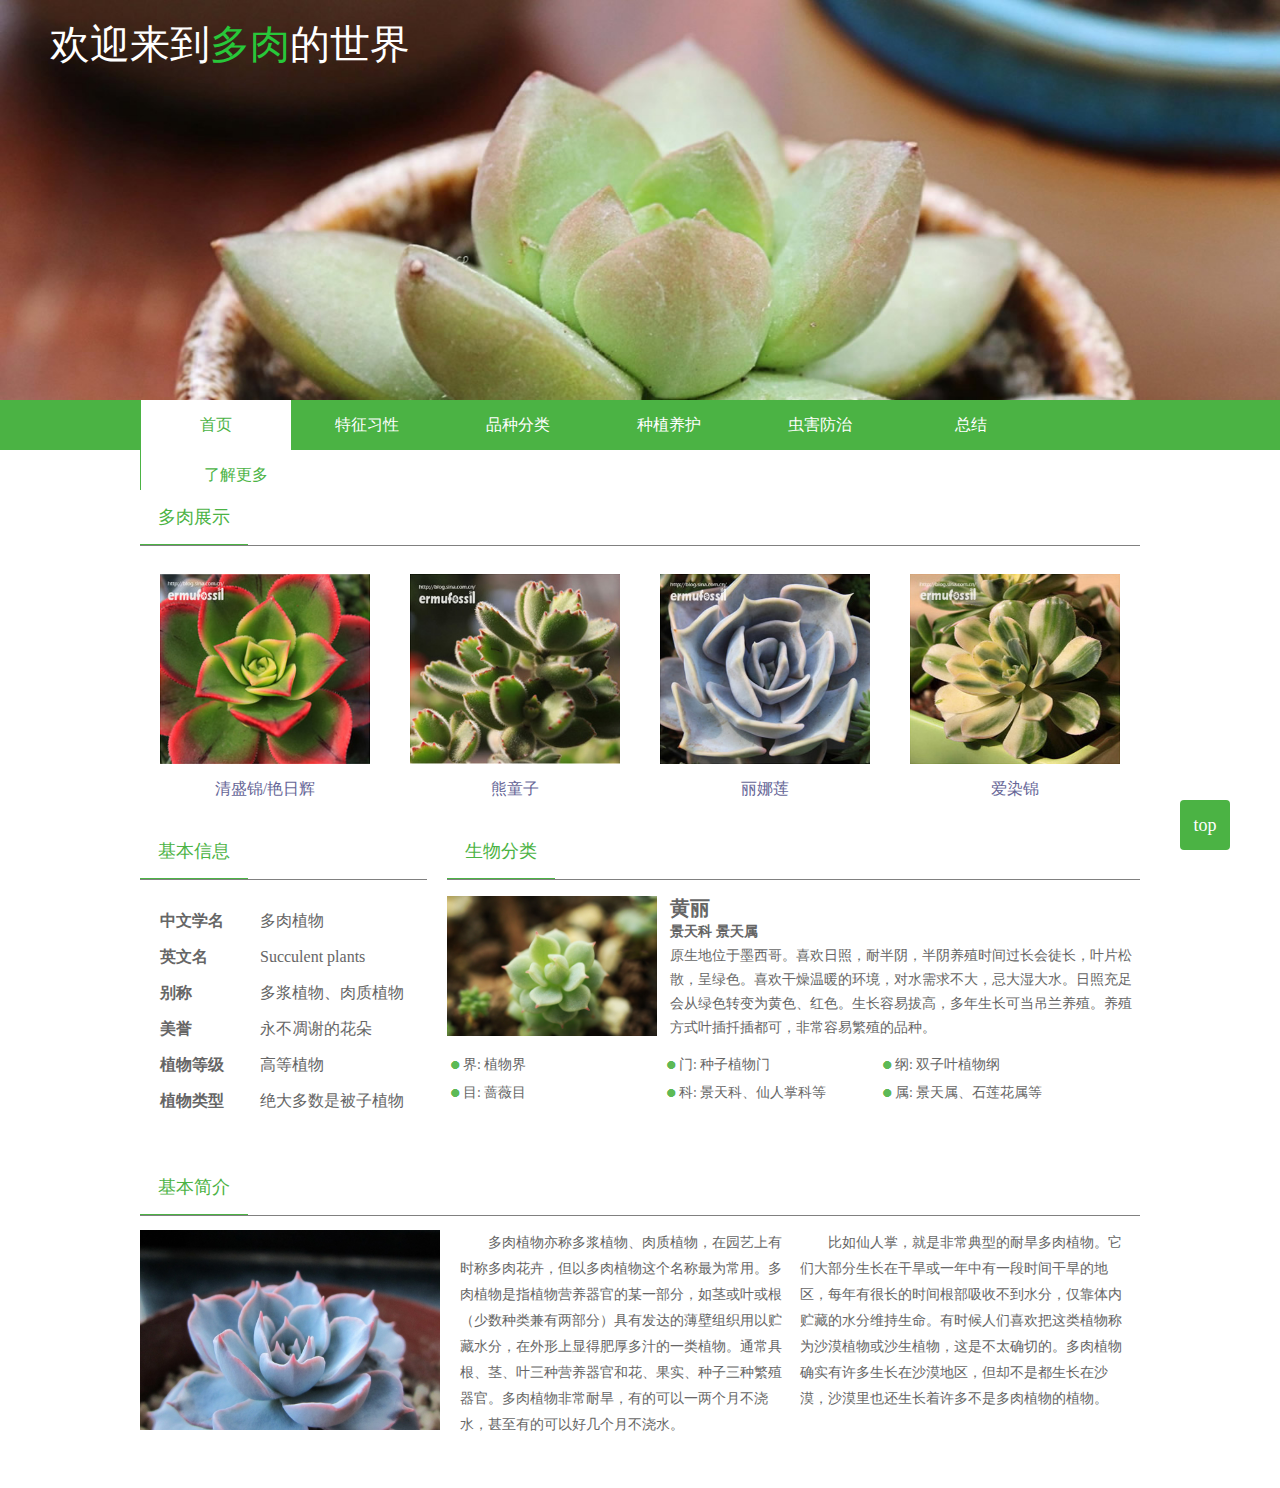
<file: index.html>
<!DOCTYPE html PUBLIC "-//W3C//DTD XHTML 1.0 Transitional//EN" "http://www.w3.org/TR/xhtml1/DTD/xhtml1-transitional.dtd">
<html xmlns="http://www.w3.org/1999/xhtml" xml:lang="en">
<head>
	<meta http-equiv="Content-Type" content="text/html;charset=UTF-8">
	<title>多肉的世界</title>
	<link rel="stylesheet" type="text/css" href="css/index.css">
	 <script type="text/javascript" src="js/index.js" ></script>
</head>
<body>
	<div class="banner">
	        <img id=obj src ="images/banner/3_banner.jpg" width="100%" height=400 border =0>
	        <h1 class="titel_1">欢迎来到<span>多肉</span>的世界</h1>
	</div>
	<div class="cl"></div>
	<div class="header">		
		<div class="nav inner_c">
				<ul>
					<li class="current"><a href="index.html">首页</a></li>
					<li><a href="character.html">特征习性</a></li>
					<li><a href="species.html">品种分类</a></li>
					<li><a href="plant.html">种植养护</a></li>
					<li><a href="protect.html">虫害防治</a></li>
					<li><a href="https://blog.csdn.net/m0_46443755/article/details/117126082">总结</a></li>
					<li class="last"><a href="https://baike.so.com/doc/4504332-4713903.html" target="_blank">了解更多</a></li>
				</ul>
		</div>
	</div>
	<div class="content inner_c">
		<div class="show">
			<h3>多肉展示</h3>
			<ul>
				<li><img src="images/show/s-1.jpg" alt="" /><p>清盛锦/艳日辉</p></li>
				<li><img src="images/show/s-2.jpg" alt="" /><p>熊童子</p></li>
				<li><img src="images/show/s-3.jpg" alt="" /><p>丽娜莲</p></li>
				<li><img src="images/show/s-4.jpg" alt="" /><p>爱染锦</p></li>
			</ul>
		</div>
		<div class="info">
			<div class="baseinfo">
				<h3>基本信息</h3>
				<ul>
					<li><span>中文学名</span> 多肉植物</li>
					<li><span>英文名</span> Succulent plants</li>
					<li><span>别称</span> 多浆植物、肉质植物</li>
					<li><span>美誉</span> 永不凋谢的花朵</li>
					<li><span>植物等级</span> 高等植物</li>
					<li><span>植物类型</span> 绝大多数是被子植物</li>
				</ul>
		    </div>
			<div class="swfl">
				<h3 class="fl">生物分类</h3>
				<div class="image_text">
					<div class="hl_tu">
						<img src="images/main.photo/02.jpg" alt="" />
					</div>
					<div class="hl_wen">
						<h3 class="hl">黄丽</h3>
						<h4>景天科 景天属</h4>
						<p>原生地位于墨西哥。喜欢日照，耐半阴，半阴养殖时间过长会徒长，叶片松散，呈绿色。喜欢干燥温暖的环境，对水需求不大，忌大湿大水。日照充足会从绿色转变为黄色、红色。生长容易拔高，多年生长可当吊兰养殖。养殖方式叶插扦插都可，非常容易繁殖的品种。</p>
					</div>
					<div class="cl h10"></div>
					<div class="keshu">
						<table>
							<tr>
								<th>界: 植物界</th>
								<th>门: 种子植物门</th>
								<th>纲: 双子叶植物纲</th>
							</tr>
							<tr>
								<th>目: 蔷薇目</th>
								<th>科: 景天科、仙人掌科等</th>
								<th>属: 景天属、石莲花属等</th>
							</tr>
						</table>
					</div>
				</div>
			</div>
			<div class="cl"></div>
		</div>
		<div class="introduction">
			<h3>基本简介</h3>
			<div class="jbjs">
				<div class="js_img"><img src="images/main.photo/03.jpg" alt="" /></div>
				<div class="js_1"><p>多肉植物亦称多浆植物、肉质植物，在园艺上有时称多肉花卉，但以多肉植物这个名称最为常用。多肉植物是指植物营养器官的某一部分，如茎或叶或根（少数种类兼有两部分）具有发达的薄壁组织用以贮藏水分，在外形上显得肥厚多汁的一类植物。通常具根、茎、叶三种营养器官和花、果实、种子三种繁殖器官。多肉植物非常耐旱，有的可以一两个月不浇水，甚至有的可以好几个月不浇水。</p></div>
				<div class="js_2"><p>比如仙人掌，就是非常典型的耐旱多肉植物。它们大部分生长在干旱或一年中有一段时间干旱的地区，每年有很长的时间根部吸收不到水分，仅靠体内贮藏的水分维持生命。有时候人们喜欢把这类植物称为沙漠植物或沙生植物，这是不太确切的。多肉植物确实有许多生长在沙漠地区，但却不是都生长在沙漠，沙漠里也还生长着许多不是多肉植物的植物。</p></div>
			</div>
		</div>
	</div>
	<div class="cl h50"></div>
	
	<a href="#" class="top" title="回到顶部">top</a>
</body>
</html>
</file>
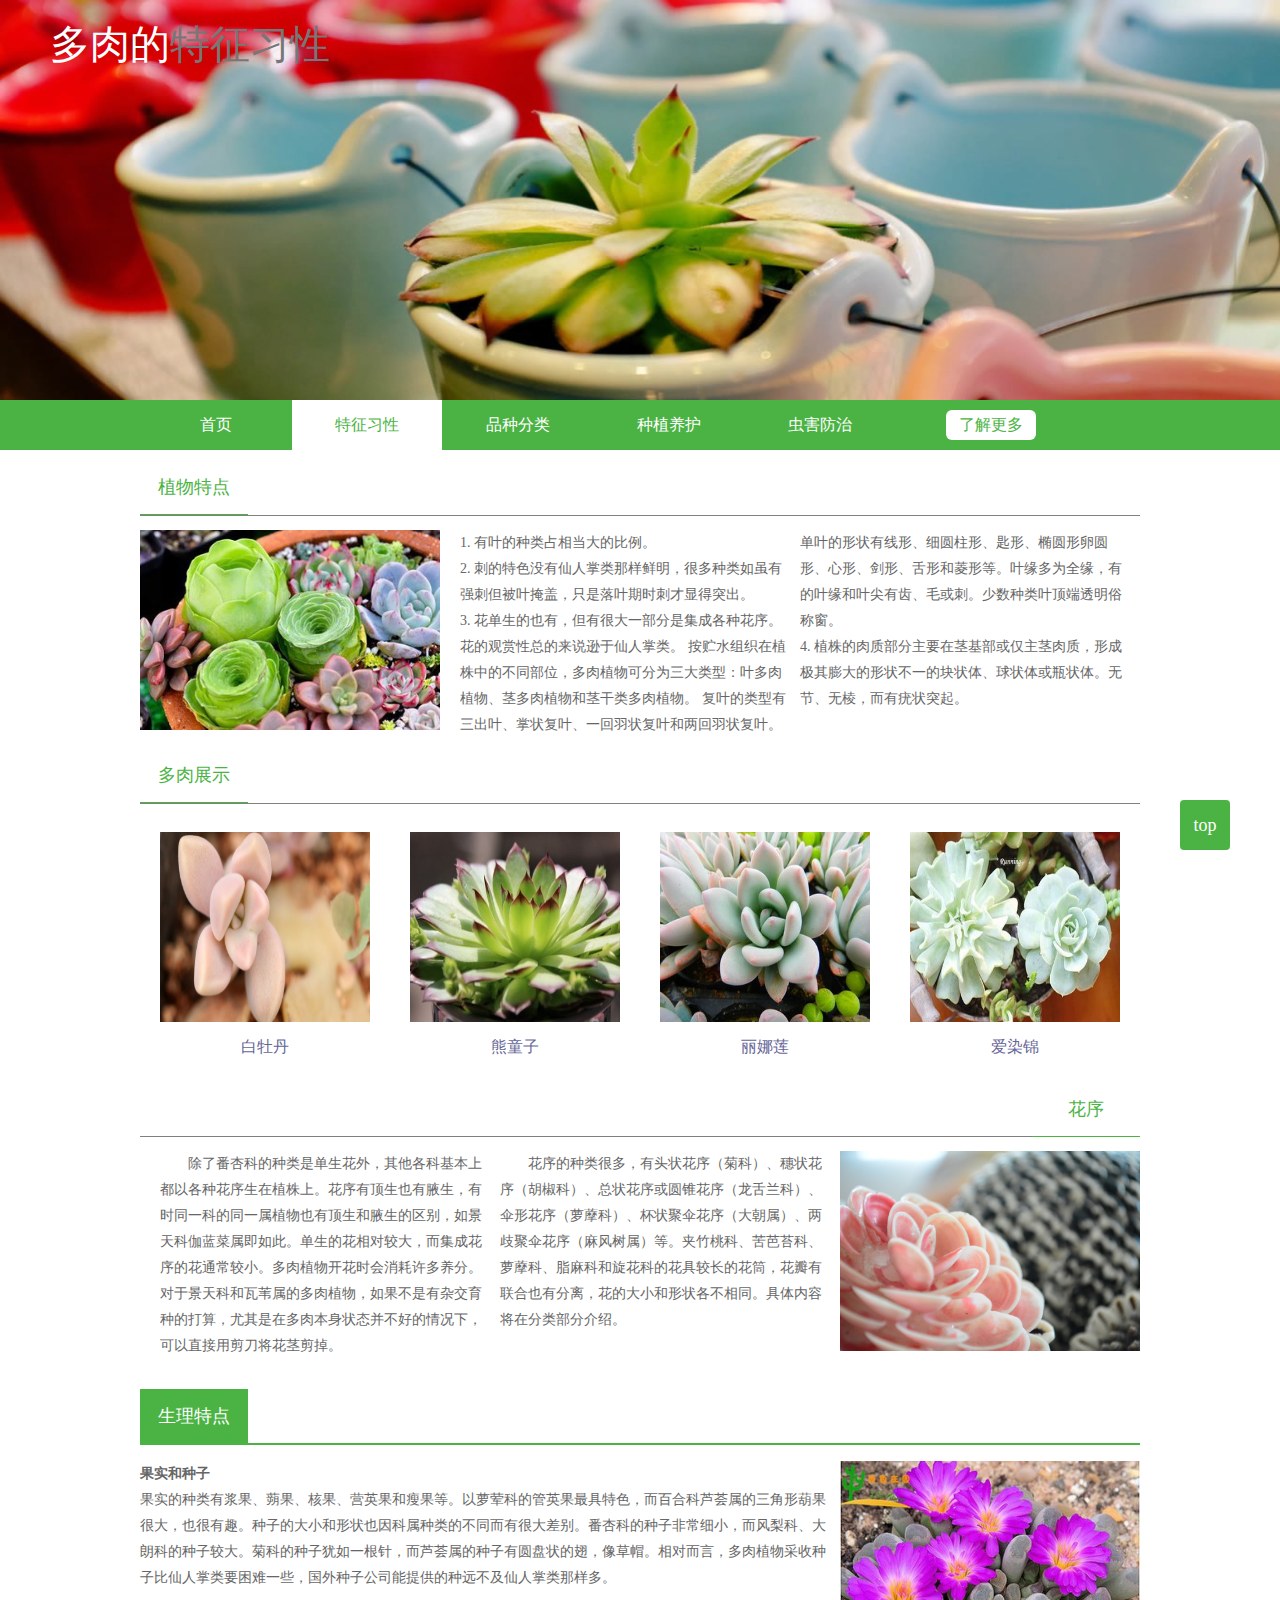
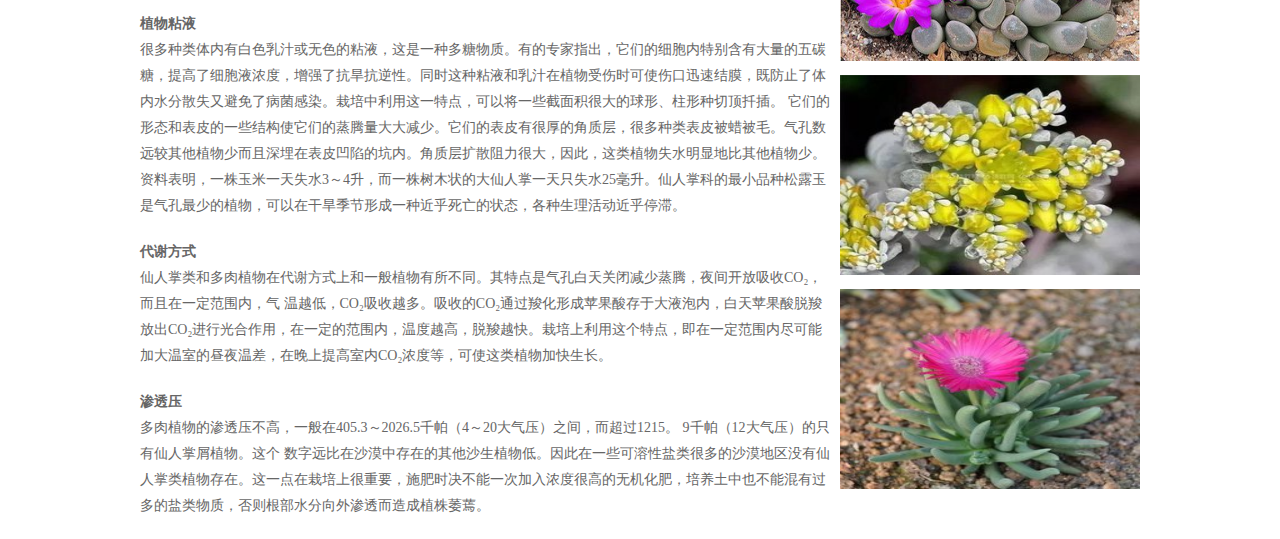
<file: character.html>
<!DOCTYPE html PUBLIC "-//W3C//DTD XHTML 1.0 Transitional//EN" "http://www.w3.org/TR/xhtml1/DTD/xhtml1-transitional.dtd">
<html xmlns="http://www.w3.org/1999/xhtml" xml:lang="en">
<head>
	<meta http-equiv="Content-Type" content="text/html;charset=UTF-8">
	<title>特征习性</title>
	<link rel="stylesheet" href="css/character.css" />
</head>
<body>
	<div class="banner">
	    <script language =javascript >
	    	var curIndex=0;
	  		//时间间隔(单位毫秒)，每秒钟显示一张，数组共有5张图片放在Photos文件夹下。
	     	var timeInterval=2500;
	     	var arr=new Array();
	         	arr[0]="images/banner/1_banner.jpg";
	         	arr[1]="images/banner/5_banner.jpg";
	         	arr[2]="images/banner/4_banner.jpg";
	         	arr[3]="images/banner/3_banner.jpg";
	     	setInterval(changeImg,timeInterval);
	     	function changeImg()
	      	{
	        	var obj=document.getElementById("obj");
	        	if (curIndex==arr.length-1) 
	           	{
	               curIndex=0;
	           	}
	        	else
	            {
	               curIndex+=1;
	            }
	       		obj.src=arr[curIndex];
	      	}
	    </script>
	        <img id=obj src ="images/banner/4_banner.jpg" width="100%" height=400 border =0>
	        <h1 class="titel_1">多肉的<span>特征习性</span></h1>
	</div>
	<div class="cl"></div>
	<div class="header">		
		<div class="nav inner_c">
				<ul>
					<li ><a href="index.html">首页</a></li>
					<li class="current"><a href="character.html">特征习性</a></li>
					<li><a href="species.html">品种分类</a></li>
					<li><a href="plant.html">种植养护</a></li>
					<li><a href="protect.html">虫害防治</a></li>
					<li class="last"><a href="https://baike.so.com/doc/4504332-4713903.html" target="_blank">了解更多</a></li>
				</ul>
		</div>
	</div>
	<div class="cl h10"></div>
	
	<div class="content inner_c">
		<div class="char">
			<h3>植物特点</h3>
			<div class="zwtd">
				<div class="td_img"><img src="images/character.photo/c05.jpg" alt="" /></div>
				<div class="td_1">
					
						<p>1. 有叶的种类占相当大的比例。</p>
						<p>2. 刺的特色没有仙人掌类那样鲜明，很多种类如虽有强刺但被叶掩盖，只是落叶期时刺才显得突出。</p>
						<p>3. 花单生的也有，但有很大一部分是集成各种花序。花的观赏性总的来说逊于仙人掌类。 按贮水组织在植株中的不同部位，多肉植物可分为三大类型：叶多肉植物、茎多肉植物和茎干类多肉植物。 复叶的类型有三出叶、掌状复叶、一回羽状复叶和两回羽状复叶。</p>
					
				</div>
				<div class="td_2">
					<p>单叶的形状有线形、细圆柱形、匙形、椭圆形卵圆形、心形、剑形、舌形和菱形等。叶缘多为全缘，有的叶缘和叶尖有齿、毛或刺。少数种类叶顶端透明俗称窗。</p>
					<p>4. 植株的肉质部分主要在茎基部或仅主茎肉质，形成极其膨大的形状不一的块状体、球状体或瓶状体。无节、无棱，而有疣状突起。</p>
				</div>
			</div>
		</div>
		<div class="cl"></div>

		<div class="show">
			<h3>多肉展示</h3>
			<ul>
				<li><img src="images/character.photo/c01.jpg" alt="" /><p>白牡丹</p></li>
				<li><img src="images/character.photo/c02.jpg" alt="" /><p>熊童子</p></li>
				<li><img src="images/character.photo/c03.jpg" alt="" /><p>丽娜莲</p></li>
				<li><img src="images/character.photo/c04.jpg" alt="" /><p>爱染锦</p></li>
			</ul>
		</div>
		<div class="cl"></div>

		<div class="inflorescence">
			<div class="bt">
			<h3>花序</h3>
			</div>

			<div class="hx">
				
				<div class="hx_1">
						<p>除了番杏科的种类是单生花外，其他各科基本上都以各种花序生在植株上。花序有顶生也有腋生，有时同一科的同一属植物也有顶生和腋生的区别，如景天科伽蓝菜属即如此。单生的花相对较大，而集成花序的花通常较小。多肉植物开花时会消耗许多养分。对于景天科和瓦苇属的多肉植物，如果不是有杂交育种的打算，尤其是在多肉本身状态并不好的情况下，可以直接用剪刀将花茎剪掉。</p>
				</div>
				<div class="hx_2">
					<p>花序的种类很多，有头状花序（菊科）、穗状花序（胡椒科）、总状花序或圆锥花序（龙舌兰科）、伞形花序（萝藦科）、杯状聚伞花序（大朝属）、两歧聚伞花序（麻风树属）等。夹竹桃科、苦芭苔科、萝藦科、脂麻科和旋花科的花具较长的花筒，花瓣有联合也有分离，花的大小和形状各不相同。具体内容将在分类部分介绍。</p>
				</div>
				<div class="hx_img"><img src="images/character.photo/c10.jpg" alt="" /></div>
			</div>
		</div>
		<div class="cl h30"></div>
		<div class="phy_char">
			<h3>生理特点</h3>
			<div class="char_sort">
				<div class="page">
					<h4>果实和种子</h4>
					<p>果实的种类有浆果、蒴果、核果、营英果和瘦果等。以萝荤科的管英果最具特色，而百合科芦荟属的三角形葫果很大，也很有趣。种子的大小和形状也因科属种类的不同而有很大差别。番杏科的种子非常细小，而风梨科、大朗科的种子较大。菊科的种子犹如一根针，而芦荟属的种子有圆盘状的翅，像草帽。相对而言，多肉植物采收种子比仙人掌类要困难一些，国外种子公司能提供的种远不及仙人掌类那样多。</p>

					<h4>植物粘液</h4>
					<p>很多种类体内有白色乳汁或无色的粘液，这是一种多糖物质。有的专家指出，它们的细胞内特别含有大量的五碳糖，提高了细胞液浓度，增强了抗旱抗逆性。同时这种粘液和乳汁在植物受伤时可使伤口迅速结膜，既防止了体内水分散失又避免了病菌感染。栽培中利用这一特点，可以将一些截面积很大的球形、柱形种切顶扦插。 它们的形态和表皮的一些结构使它们的蒸腾量大大减少。它们的表皮有很厚的角质层，很多种类表皮被蜡被毛。气孔数远较其他植物少而且深埋在表皮凹陷的坑内。角质层扩散阻力很大，因此，这类植物失水明显地比其他植物少。资料表明，一株玉米一天失水3～4升，而一株树木状的大仙人掌一天只失水25毫升。仙人掌科的最小品种松露玉是气孔最少的植物，可以在干旱季节形成一种近乎死亡的状态，各种生理活动近乎停滞。</p>

					<h4>代谢方式</h4>
					<p>仙人掌类和多肉植物在代谢方式上和一般植物有所不同。其特点是气孔白天关闭减少蒸腾，夜间开放吸收CO₂，而且在一定范围内，气 温越低，CO₂吸收越多。吸收的CO₂通过羧化形成苹果酸存于大液泡内，白天苹果酸脱羧放出CO₂进行光合作用，在一定的范围内，温度越高，脱羧越快。栽培上利用这个特点，即在一定范围内尽可能加大温室的昼夜温差，在晚上提高室内CO₂浓度等，可使这类植物加快生长。</p>

					<h4>渗透压</h4>
					<p>多肉植物的渗透压不高，一般在405.3～2026.5千帕（4～20大气压）之间，而超过1215。 9千帕（12大气压）的只有仙人掌屑植物。这个 数字远比在沙漠中存在的其他沙生植物低。因此在一些可溶性盐类很多的沙漠地区没有仙人掌类植物存在。这一点在栽培上很重要，施肥时决不能一次加入浓度很高的无机化肥，培养土中也不能混有过多的盐类物质，否则根部水分向外渗透而造成植株萎蔫。</p>
				</div>
				<div class="phy_img">
					<ul>
						<li><img src="images/character.photo/c06.jpg" alt="" /></li>
						<li><img src="images/character.photo/c07.jpg" alt="" /></li>
						<li><img src="images/character.photo/c08.jpg" alt="" /></li>
					</ul>
				</div>
			</div>
		</div>

	</div>

	<div class="cl"></div>
	<a href="#" class="top" title="回到顶部">top</a>
</body>
</html>
</file>
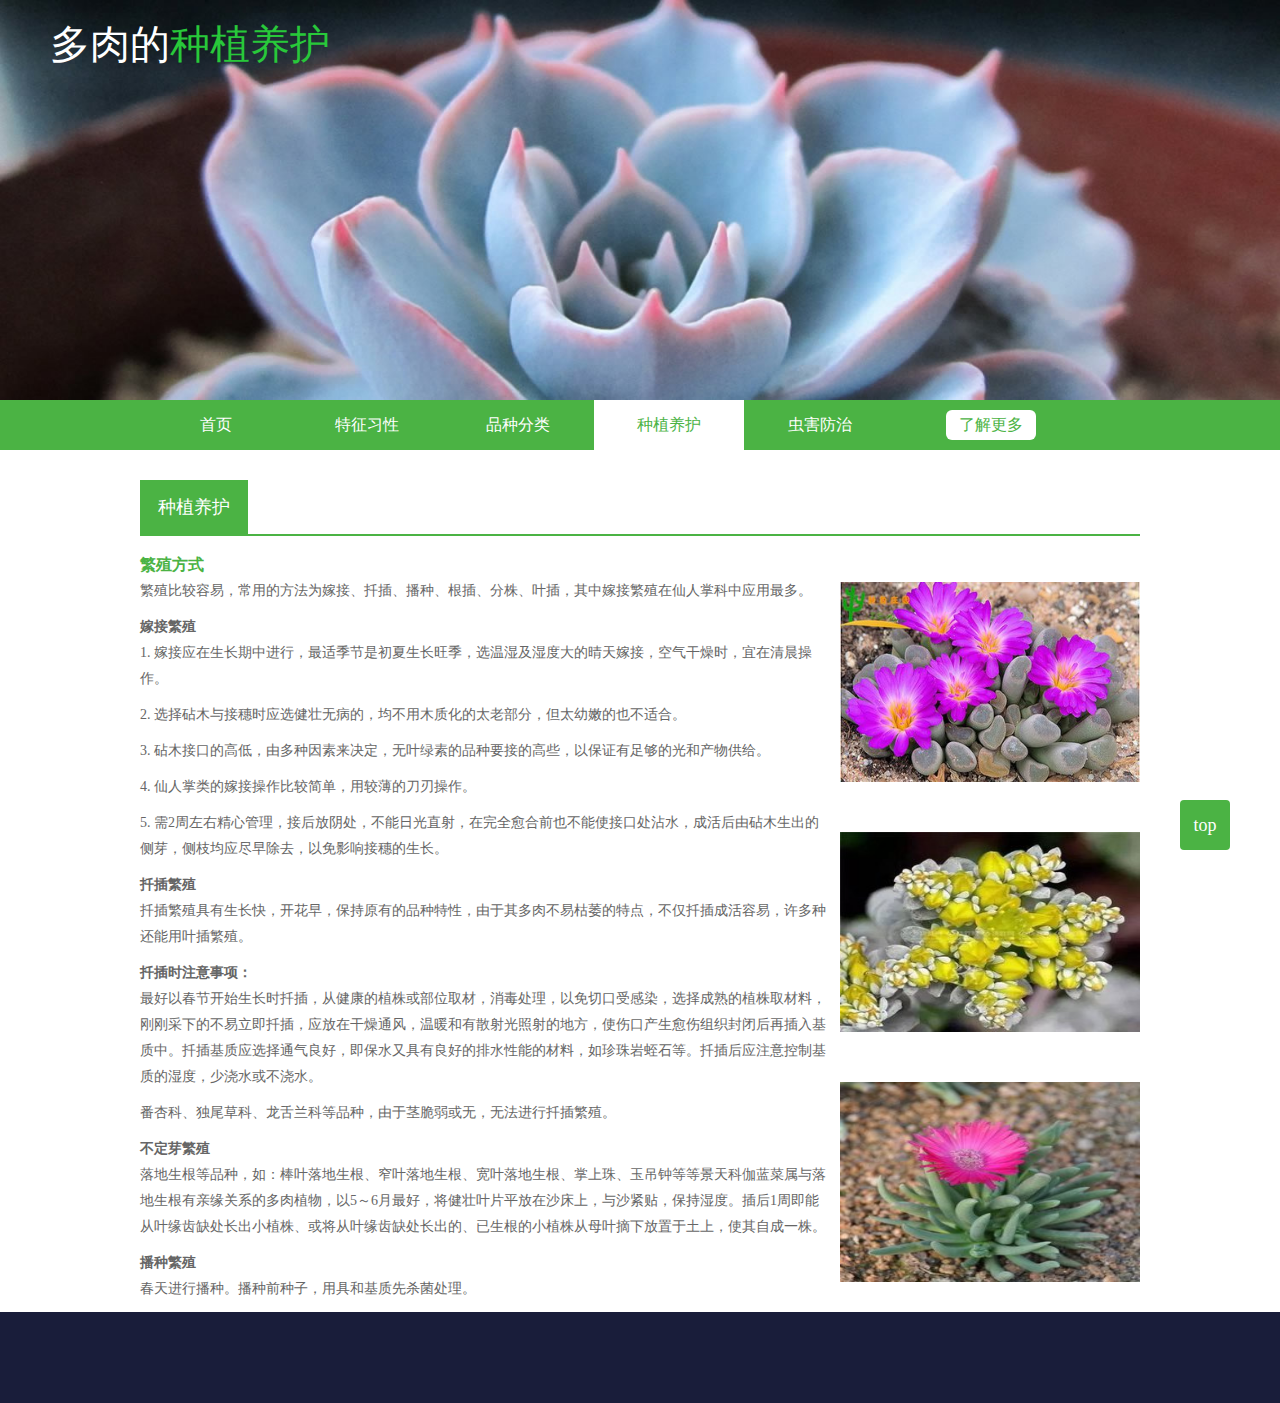
<file: plant.html>
<!DOCTYPE html PUBLIC "-//W3C//DTD XHTML 1.0 Transitional//EN" "http://www.w3.org/TR/xhtml1/DTD/xhtml1-transitional.dtd">
<html xmlns="http://www.w3.org/1999/xhtml" xml:lang="en">
<head>
	<meta http-equiv="Content-Type" content="text/html;charset=UTF-8">
	<title>多肉的种植养护</title>
	<link rel="stylesheet" type="text/css" href="css/plant.css">
</head>
<body>
	<div class="banner">
	        <img id=obj src ="images/banner/6_banner.jpg" width="100%" height=400 border =0>
	        <h1 class="titel_1">多肉的<span>种植养护</span></h1>
	</div>
	<div class="cl"></div>
	<div class="header">		
		<div class="nav inner_c">
				<ul>
					<li ><a href="index.html">首页</a></li>
					<li><a href="character.html">特征习性</a></li>
					<li><a href="species.html">品种分类</a></li>
					<li class="current"><a href="plant.html">种植养护</a></li>
					<li><a href="protect.html">虫害防治</a></li>
					<li class="last"><a href="https://baike.so.com/doc/4504332-4713903.html" target="_blank">了解更多</a></li>
				</ul>
		</div>
	</div>
		<div class="cl h30"></div>
	<div class="content inner_c">
		<div class="phy_char">
			<h3 class="title_2">种植养护</h3>
			<div class="char_sort">
				<div class="page">

					<h3>繁殖方式</h3>
					<p>繁殖比较容易，常用的方法为嫁接、扦插、播种、根插、分株、叶插，其中嫁接繁殖在仙人掌科中应用最多。</p>

					<h4>嫁接繁殖</h4>
					<p>1. 嫁接应在生长期中进行，最适季节是初夏生长旺季，选温湿及湿度大的晴天嫁接，空气干燥时，宜在清晨操作。</p>
					<p>2. 选择砧木与接穗时应选健壮无病的，均不用木质化的太老部分，但太幼嫩的也不适合。</p>
					<p>3. 砧木接口的高低，由多种因素来决定，无叶绿素的品种要接的高些，以保证有足够的光和产物供给。</p>
					<p>4. 仙人掌类的嫁接操作比较简单，用较薄的刀刃操作。</p>
					<p>5. 需2周左右精心管理，接后放阴处，不能日光直射，在完全愈合前也不能使接口处沾水，成活后由砧木生出的侧芽，侧枝均应尽早除去，以免影响接穗的生长。</p>

					<h4>扦插繁殖</h4>
					<p>扦插繁殖具有生长快，开花早，保持原有的品种特性，由于其多肉不易枯萎的特点，不仅扦插成活容易，许多种还能用叶插繁殖。</p>

					<h4>扦插时注意事项：</h4>
					<p>最好以春节开始生长时扦插，从健康的植株或部位取材，消毒处理，以免切口受感染，选择成熟的植株取材料，刚刚采下的不易立即扦插，应放在干燥通风，温暖和有散射光照射的地方，使伤口产生愈伤组织封闭后再插入基质中。扦插基质应选择通气良好，即保水又具有良好的排水性能的材料，如珍珠岩蛭石等。扦插后应注意控制基质的湿度，少浇水或不浇水。</p>
					<p>番杏科、独尾草科、龙舌兰科等品种，由于茎脆弱或无，无法进行扦插繁殖。</p>

					<h4>不定芽繁殖</h4>
					<p>落地生根等品种，如：棒叶落地生根、窄叶落地生根、宽叶落地生根、掌上珠、玉吊钟等等景天科伽蓝菜属与落地生根有亲缘关系的多肉植物，以5～6月最好，将健壮叶片平放在沙床上，与沙紧贴，保持湿度。插后1周即能从叶缘齿缺处长出小植株、或将从叶缘齿缺处长出的、已生根的小植株从母叶摘下放置于土上，使其自成一株。</p>

					<h4>播种繁殖</h4>
					<p>春天进行播种。播种前种子，用具和基质先杀菌处理。</p>

				</div>

				<div class="phy_img">
					<ul>
						<li><img src="images/character.photo/c06.jpg" alt="" /></li>
						<li><img src="images/character.photo/c07.jpg" alt="" /></li>
						<li><img src="images/character.photo/c08.jpg" alt="" /></li>
					</ul>
				</div>
			</div>
		</div>
		
	</div>

<div class="cl h10"></div>
	<div class="footer">
	</div>
	<a href="#" class="top" title="回到顶部">top</a>
	
</body>
</html>
</file>
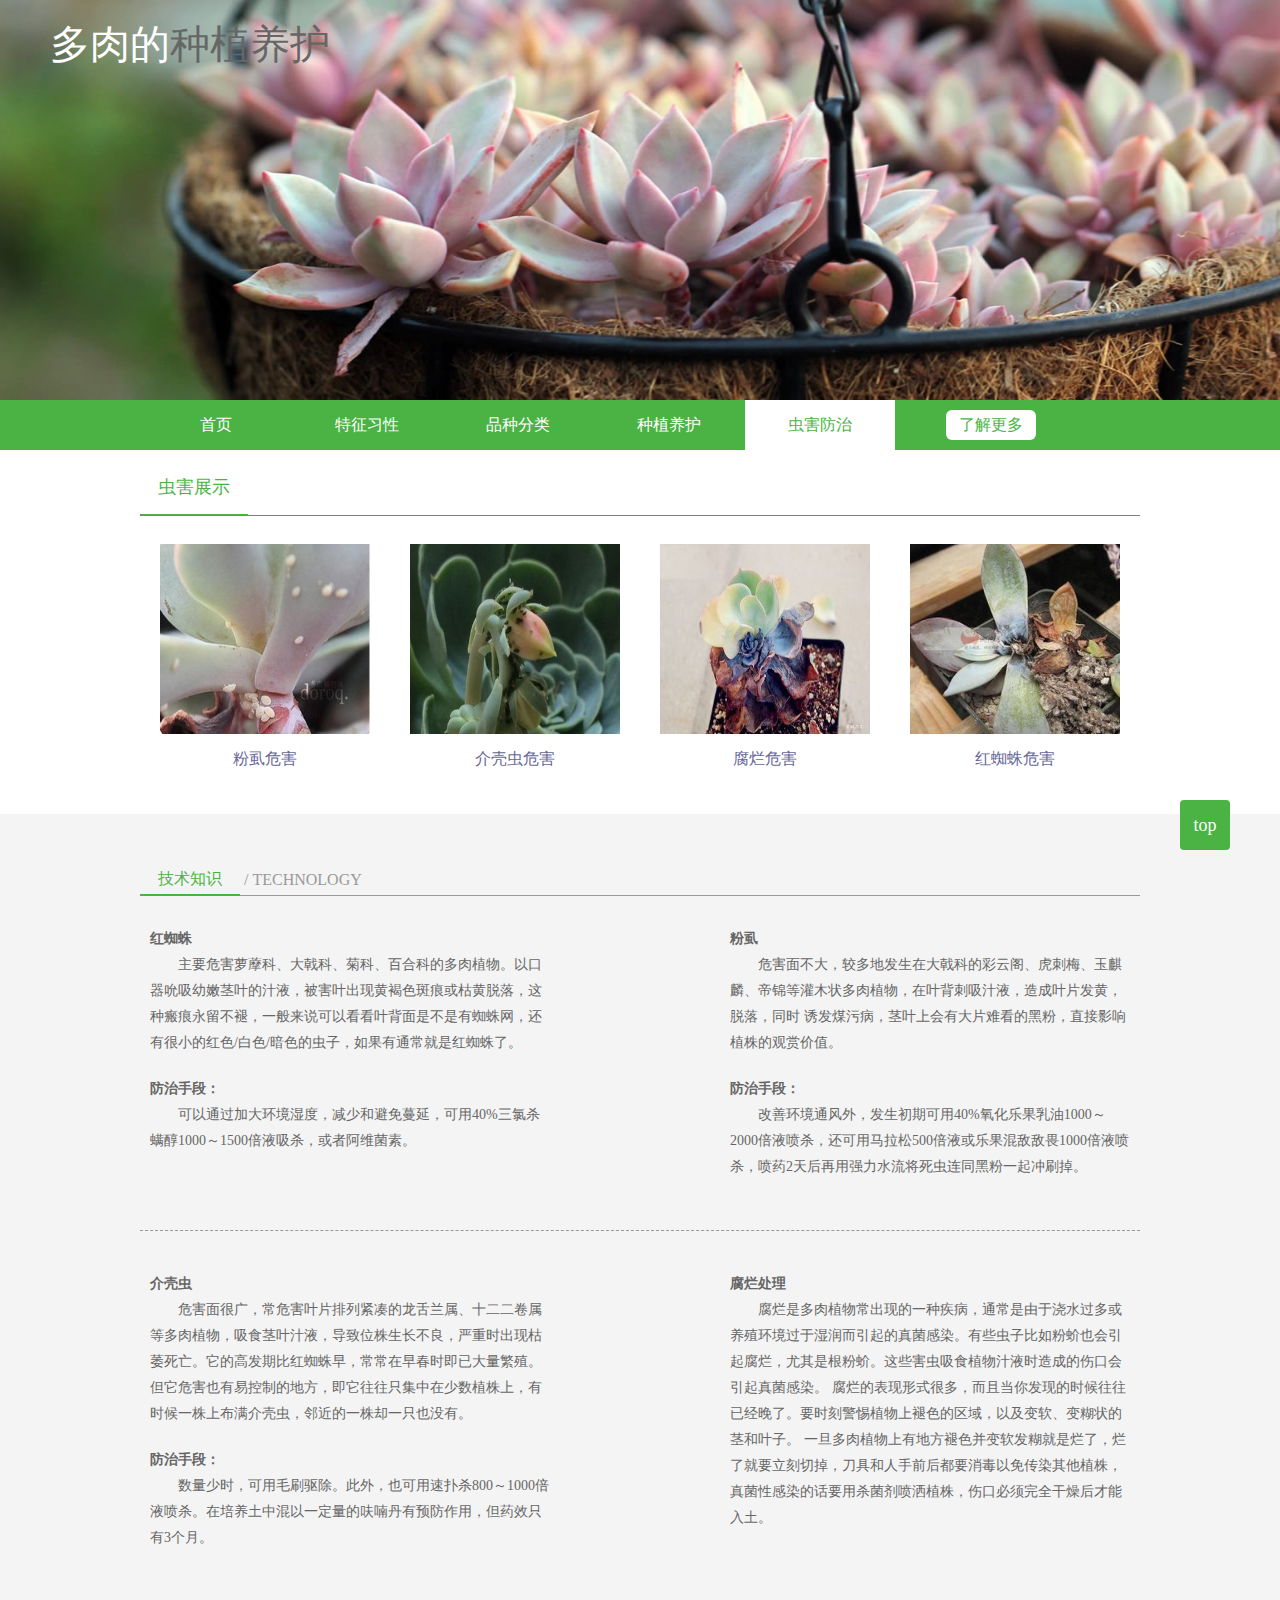
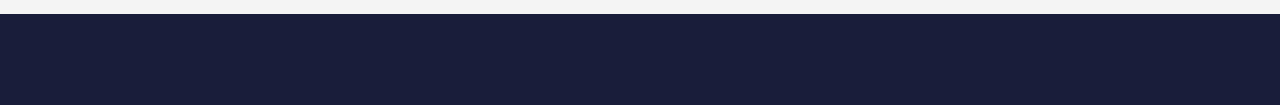
<file: protect.html>
<!DOCTYPE html PUBLIC "-//W3C//DTD XHTML 1.0 Transitional//EN" "http://www.w3.org/TR/xhtml1/DTD/xhtml1-transitional.dtd">
<html xmlns="http://www.w3.org/1999/xhtml" xml:lang="en">
<head>
	<meta http-equiv="Content-Type" content="text/html;charset=UTF-8">
	<title>多肉的虫害防治</title>
	<link rel="stylesheet" type="text/css" href="css/protect.css">
</head>
<body>
	<div class="banner">
	        <img id=obj src ="images/banner/5_banner.jpg" width="100%" height=400 border =0>
	        <h1 class="titel_1">多肉的<span>种植养护</span></h1>
	</div>
	<div class="cl"></div>
	<div class="header">		
		<div class="nav inner_c">
				<ul>
					<li><a href="index.html">首页</a></li>
					<li><a href="character.html">特征习性</a></li>
					<li><a href="species.html">品种分类</a></li>
					<li><a href="plant.html">种植养护</a></li>
					<li class="current"><a href="protect.html">虫害防治</a></li>
					<li class="last"><a href="https://baike.so.com/doc/4504332-4713903.html" target="_blank">了解更多</a></li>
				</ul>
		</div>
	</div>

	<div class="cl"></div>

	<div class="content inner_c">
		<div class="show">
			<h3>虫害展示</h3>
			<ul>
				<li><img src="images/protect.photo/pr02.jpg" alt="" /><p>粉虱危害</p></li>
				<li><img src="images/protect.photo/pr03.jpg" alt="" /><p>介壳虫危害</p></li>
				<li><img src="images/protect.photo/pr04.jpg" alt="" /><p>腐烂危害</p></li>
				<li><img src="images/protect.photo/pr05.jpg" alt="" /><p>红蜘蛛危害</p></li>
			</ul>
		</div>
		<div class="cl h20"></div>
	</div>

	<div class="gray">

		<div class="cl h50"></div>

		<div class="technology inner_c">
			<div class="bt">
				<h3>技术知识</h3>
				<h4>&nbsp;/&nbsp;TECHNOLOGY</h4>
				<div class="cl"></div>
			</div>

			<div class="solve">
				<ul class="u1">
					<li class="li-1">
						<h4>红蜘蛛</h4>
						<p>主要危害萝藦科、大戟科、菊科、百合科的多肉植物。以口器吮吸幼嫩茎叶的汁液，被害叶出现黄褐色斑痕或枯黄脱落，这种瘢痕永留不褪，一般来说可以看看叶背面是不是有蜘蛛网，还有很小的红色/白色/暗色的虫子，如果有通常就是红蜘蛛了。</p>
						<h4>防治手段：</h4>
						<p>可以通过加大环境湿度，减少和避免蔓延，可用40%三氯杀螨醇1000～1500倍液吸杀，或者阿维菌素。</p>
					</li>
					<li class="li-2">
						<h4>粉虱</h4>
						<p>危害面不大，较多地发生在大戟科的彩云阁、虎刺梅、玉麒麟、帝锦等灌木状多肉植物，在叶背刺吸汁液，造成叶片发黄，脱落，同时 诱发煤污病，茎叶上会有大片难看的黑粉，直接影响植株的观赏价值。</p>
						<h4>防治手段：</h4>
						<p>改善环境通风外，发生初期可用40%氧化乐果乳油1000～2000倍液喷杀，还可用马拉松500倍液或乐果混敌敌畏1000倍液喷杀，喷药2天后再用强力水流将死虫连同黑粉一起冲刷掉。</p>

					</li>
				</ul>

				<div class="walls cl h10"></div>

				<ul class="u2">
					<li class="li-1">
						
						<h4>介壳虫</h4>
						<p>危害面很广，常危害叶片排列紧凑的龙舌兰属、十二二卷属等多肉植物，吸食茎叶汁液，导致位株生长不良，严重时出现枯萎死亡。它的高发期比红蜘蛛早，常常在早春时即已大量繁殖。但它危害也有易控制的地方，即它往往只集中在少数植株上，有时候一株上布满介壳虫，邻近的一株却一只也没有。</p>
						<h4>防治手段：</h4>
						<p>数量少时，可用毛刷驱除。此外，也可用速扑杀800～1000倍液喷杀。在培养土中混以一定量的呋喃丹有预防作用，但药效只有3个月。</p>
					</li>
					<li class="li-2">
						<h4>腐烂处理</h4>
						<p>腐烂是多肉植物常出现的一种疾病，通常是由于浇水过多或养殖环境过于湿润而引起的真菌感染。有些虫子比如粉蚧也会引起腐烂，尤其是根粉蚧。这些害虫吸食植物汁液时造成的伤口会引起真菌感染。 腐烂的表现形式很多，而且当你发现的时候往往已经晚了。要时刻警惕植物上褪色的区域，以及变软、变糊状的茎和叶子。 一旦多肉植物上有地方褪色并变软发糊就是烂了，烂了就要立刻切掉，刀具和人手前后都要消毒以免传染其他植株，真菌性感染的话要用杀菌剂喷洒植株，伤口必须完全干燥后才能入土。</p>
					</li>
				</ul>
				<div class="cl"></div>
			

			</div>
		</div>
	</div>

	<div class="footer">
	</div>
	<a href="#" class="top" title="回到顶部">top</a>
</body>
</html>
</file>
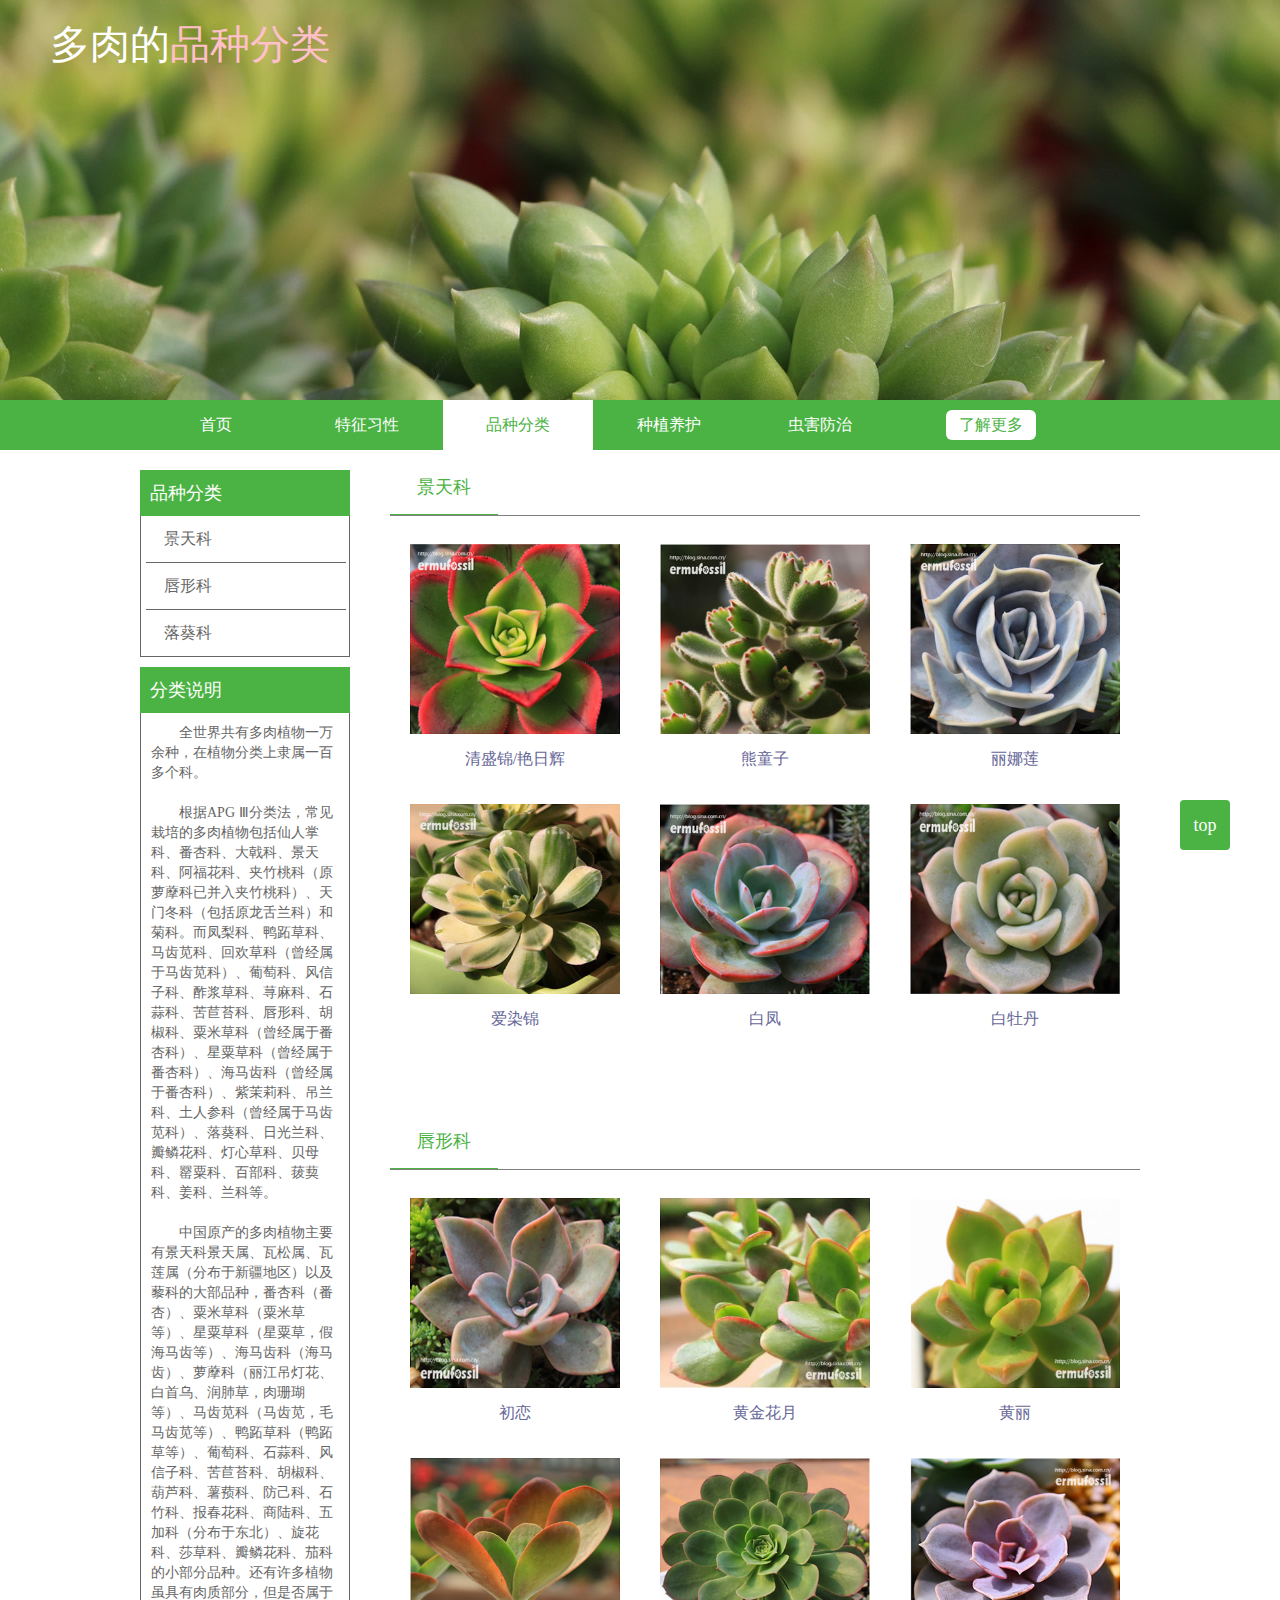
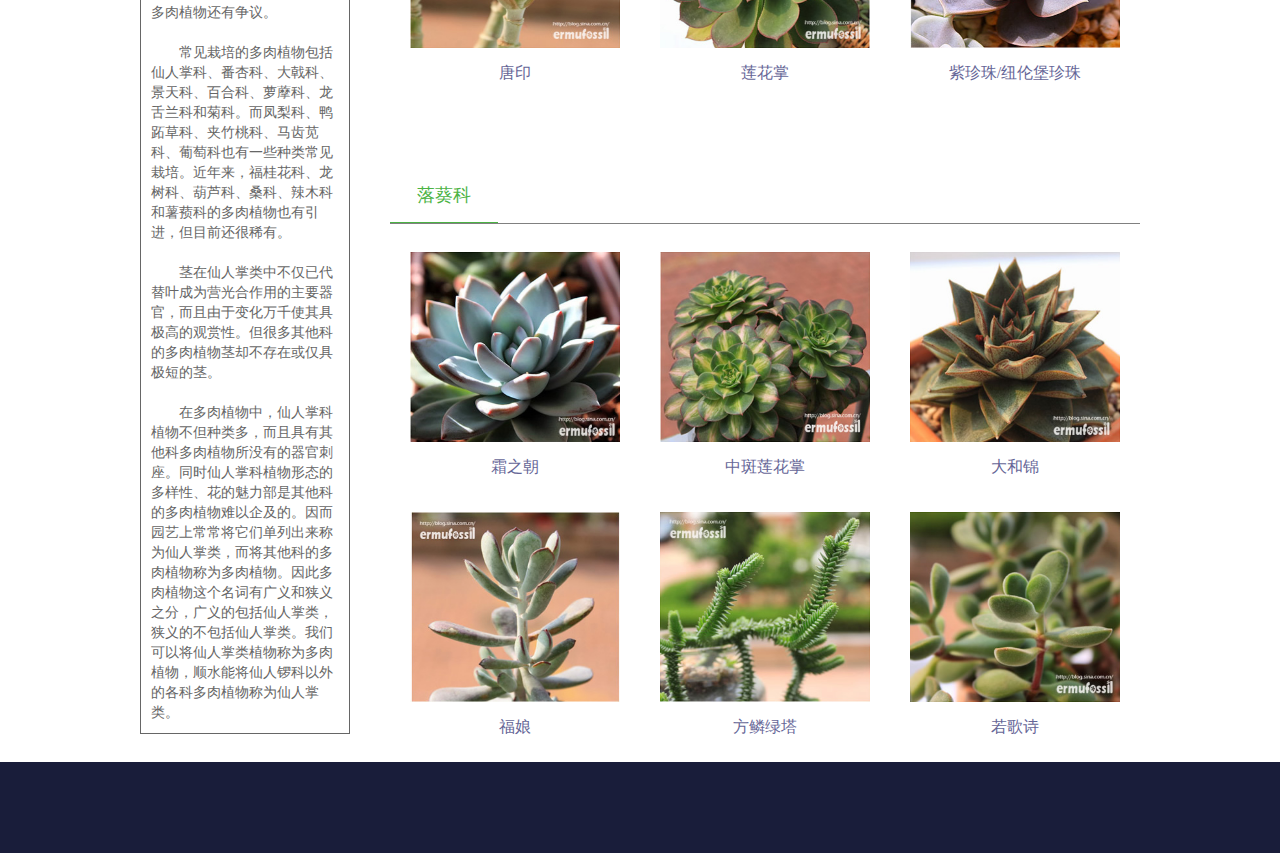
<file: species.html>
<!DOCTYPE html PUBLIC "-//W3C//DTD XHTML 1.0 Transitional//EN" "http://www.w3.org/TR/xhtml1/DTD/xhtml1-transitional.dtd">
<html xmlns="http://www.w3.org/1999/xhtml" xml:lang="en">
<head>
	<meta http-equiv="Content-Type" content="text/html;charset=UTF-8">
	<title>多肉的品种分类</title>
	<link rel="stylesheet" type="text/css" href="css/species.css">
</head>
<body>
	<div class="banner">
		<h1 class="titel_1">多肉的<span>品种分类</span></h1>
	</div>

	<div class="cl"></div>
	<div class="header">		
		<div class="nav inner_c">
				<ul>
					<li ><a href="index.html">首页</a></li>
					<li><a href="character.html">特征习性</a></li>
					<li class="current"><a href="species.html">品种分类</a></li>
					<li><a href="plant.html">种植养护</a></li>
					<li><a href="protect.html">虫害防治</a></li>
					<li class="last"><a href="https://baike.so.com/doc/4504332-4713903.html" target="_blank">了解更多</a></li>
				</ul>
		</div>
	</div>
	<div class="cl"></div>
	<div class="content inner_c">
		<div class="nav1">
			<h3>品种分类</h3>
			<ul>
				<li><a href="#j">景天科</a></li>
				<li><a href="#c">唇形科</a></li>
				<li class="last"><a href="#l">落葵科</a></li>
			</ul>
			<h3>分类说明</h3>
			<ul>
				<li class="explain">
					<p>全世界共有多肉植物一万余种，在植物分类上隶属一百多个科。</p>
					<p>根据APG Ⅲ分类法，常见栽培的多肉植物包括仙人掌科、番杏科、大戟科、景天科、阿福花科、夹竹桃科（原萝藦科已并入夹竹桃科）、天门冬科（包括原龙舌兰科）和菊科。而凤梨科、鸭跖草科、马齿苋科、回欢草科（曾经属于马齿苋科）、葡萄科、风信子科、酢浆草科、荨麻科、石蒜科、苦苣苔科、唇形科、胡椒科、粟米草科（曾经属于番杏科）、星粟草科（曾经属于番杏科）、海马齿科（曾经属于番杏科）、紫茉莉科、吊兰科、土人参科（曾经属于马齿苋科）、落葵科、日光兰科、瓣鳞花科、灯心草科、贝母科、罂粟科、百部科、菝葜科、姜科、兰科等。</p>
					<p>中国原产的多肉植物主要有景天科景天属、瓦松属、瓦莲属（分布于新疆地区）以及藜科的大部品种，番杏科（番杏）、粟米草科（粟米草等）、星粟草科（星粟草，假海马齿等）、海马齿科（海马齿）、萝藦科（丽江吊灯花、白首乌、润肺草，肉珊瑚等）、马齿苋科（马齿苋，毛马齿苋等）、鸭跖草科（鸭跖草等）、葡萄科、石蒜科、风信子科、苦苣苔科、胡椒科、葫芦科、薯蓣科、防己科、石竹科、报春花科、商陆科、五加科（分布于东北）、旋花科、莎草科、瓣鳞花科、茄科的小部分品种。还有许多植物虽具有肉质部分，但是否属于多肉植物还有争议。</p>
					<p>常见栽培的多肉植物包括仙人掌科、番杏科、大戟科、景天科、百合科、萝藦科、龙舌兰科和菊科。而凤梨科、鸭跖草科、夹竹桃科、马齿苋科、葡萄科也有一些种类常见栽培。近年来，福桂花科、龙树科、葫芦科、桑科、辣木科和薯蓣科的多肉植物也有引进，但目前还很稀有。</p>
					<p>茎在仙人掌类中不仅已代替叶成为营光合作用的主要器官，而且由于变化万千使其具极高的观赏性。但很多其他科的多肉植物茎却不存在或仅具极短的茎。</p>
					<p>在多肉植物中，仙人掌科植物不但种类多，而且具有其他科多肉植物所没有的器官刺座。同时仙人掌科植物形态的多样性、花的魅力部是其他科的多肉植物难以企及的。因而园艺上常常将它们单列出来称为仙人掌类，而将其他科的多肉植物称为多肉植物。因此多肉植物这个名词有广义和狭义之分，广义的包括仙人掌类，狭义的不包括仙人掌类。我们可以将仙人掌类植物称为多肉植物，顺水能将仙人锣科以外的各科多肉植物称为仙人掌类。</p>
				</li>
			</ul>
		</div>


		<div class="show">
			<h3><a name="j"></a>景天科</h3>
			<ul class="ul1">
				<li><img src="images/species.photo/s-1.jpg" alt="" /><p>清盛锦/艳日辉</p></li>
				<li><img src="images/species.photo/s-2.jpg" alt="" /><p>熊童子</p></li>
				<li><img src="images/species.photo/s-3.jpg" alt="" /><p>丽娜莲</p></li>
			</ul>
			<ul class="ul2">
				<li><img src="images/species.photo/s-4.jpg" alt="" /><p>爱染锦</p></li>
				<li><img src="images/species.photo/s-5.jpg" alt="" /><p>白凤</p></li>
				<li><img src="images/species.photo/s-6.jpg" alt="" /><p>白牡丹</p></li>
			</ul>
		</div>

		<div class="cl h50"></div>

		<div class="show">
			<h3><a name="c"></a>唇形科</h3>
			<ul class="ul1">
				<li><img src="images/species.photo/s-7.jpg" alt="" /><p>初恋</p></li>
				<li><img src="images/species.photo/s-8.jpg" alt="" /><p>黄金花月</p></li>
				<li><img src="images/species.photo/s-9.jpg" alt="" /><p>黄丽</p></li>
			</ul>
			<ul class="ul2">
				<li><img src="images/species.photo/s-10.jpg" alt="" /><p>唐印</p></li>
				<li><img src="images/species.photo/s-11.jpg" alt="" /><p>莲花掌</p></li>
				<li><img src="images/species.photo/s-12.jpg" alt="" /><p>紫珍珠/纽伦堡珍珠</p></li>
			</ul>
		</div>

				<div class="cl h50"></div>

		<div class="show">
			<h3><a name="l"></a>落葵科</h3>
			<ul class="ul1">
				<li><img src="images/species.photo/s-13.jpg" alt="" /><p>霜之朝</p></li>
				<li><img src="images/species.photo/s-14.jpg" alt="" /><p>中斑莲花掌</p></li>
				<li><img src="images/species.photo/s-15.jpg" alt="" /><p>大和锦</p></li>
			</ul>
			<ul class="ul2">
				<li><img src="images/species.photo/s-16.jpg" alt="" /><p>福娘</p></li>
				<li><img src="images/species.photo/s-17.jpg" alt="" /><p>方鳞绿塔</p></li>
				<li><img src="images/species.photo/s-18.jpg" alt="" /><p>若歌诗</p></li>
			</ul>
		</div>

		<div class="cl"></div>
	</div>

	<div class="footer">
	</div>
	<a href="#" class="top" title="回到顶部">top</a>
	
</body>
</html>
</file>
<file: css/index.css>
*{
	margin: 0;
	padding: 0;
}
.cl{
	clear: both;
}

.h10{
	height: 10px;
}
.h16{
	height: 16px;
}
.h20{
	height: 20px;
}
.h30{
	height: 30px;
}
.h40{
	height: 40px;
}
.h50{
	height: 50px;
}
.inner_c{
	width: 1000px;
	margin: 0 auto;
}
body{
	width: 100%;
	/*height: 5000px;*/
	font-family: "Arail","微软雅黑","宋体";
	line-height: 26px;
	font-size: 14px;
	text-align: left;
	color: #666666;
}
.banner{
	width: 100%;
	height: 400px;
	position: relative;
	background:  url(../images/banner/5_banner.jpg) center  top no-repeat;
}
.banner .titel_1{
	position: absolute;
	top: 32px;
	left: 50px;
	font-size: 40px;
	color: white;
	font-weight: normal;
}
.banner .titel_1 span{
	color: #28c83a;
}

.header{
	height: 49.5px;
	width: 100%;
	background-color: #4BB344;
}

.header .nav{
	/*height: 56px;*/
	/*background-color: red;*/
}
.header .nav ul{
	list-style: none;
}
.header .nav ul li{
	float: left;
	width: 150px;
	line-height: 50px;
	border-left: 1px solid #4BB344;
	/*text-align: center;
	line-height: 64px;*/
}
.header .nav ul li.current a{
	background-color: white;
}
.header .nav ul li a{
	display: block;
	width: 150px;
	line-height: 50px;
	font-size: 16px;
	color: white;
	text-align: center;
	text-decoration: none;
	/*font-weight: bold;*/
}
.header .nav ul li.current a{
	color: #4BB344;
}

.header .nav ul li a:hover{
	color: #4BB344;
	background-color: white;
}
.header .nav ul li.last a{
	color: #4BB344;
	background-color: white;
	width: 90px;
	line-height: 30px;
	margin-left: 50px;
	margin-top: 10px;
	border-radius: 6px;
}
.header .nav ul li.last a:hover{
	background-color: orange;
	color: white;
}
/*测试方便*/
.content{
	/*background-color: skyblue;*/
	/*height: 800px;*/
}
.content .show{
	margin-top: 10px;
}
.content .show h3{
	line-height: 54px;
	width: 108px;
	color: #4BB344;
	font-size: 18px;
	text-align: center;
	border-bottom: 1px solid #4BB344;
	font-weight: normal;
}
.content .show ul{
	list-style:none;
	border-top: 1px solid gray;
	padding-top: 18px;
	padding-bottom: 36px;
}
/*.content .show ul li{
	float: left;
	height: 306px;
	margin: 10px 20px;
	text-align: center;
}*/
.content .show ul li img{
	height: 190px;
	width: 210px;
}

/*图片放大*/
.content .show ul li{
	height: 240px;
	width: 210px;
	float: left;
	margin: 10px 20px;
	text-align: center;
  /*overflow: hidden;*/
  /*删了就会整张放大，区域增加*/
}
.content .show  ul li img{
  cursor: pointer;
  transition: all 0.6s;
}
.content .show ul li img:hover{
  transform: scale(1.2);
}
/*结束放大*/



.content .show ul li p{
	font-size: 16px;
	line-height: 50px;
	color: #666697;
}
.info .baseinfo{
	float: left;
	width: 287px;
	margin-right: 20px;
}
.info .baseinfo h3{
	line-height: 54px;
	width: 108px;
	color: #4BB344;
	font-size: 18px;
	text-align: center;
	border-bottom: 1px solid #4BB344;
	font-weight: normal;
}
.info .baseinfo ul{
	list-style:none;
	border-top: 1px solid gray;
	padding-top: 18px;
	padding-bottom: 36px;
}
.info .baseinfo ul li{
	/*height: 306px;*/
	margin: 10px 20px;
	font-size: 16px;
	color: #666666;
	/*text-align: center;*/
}
.info .baseinfo ul li span{
	float: left;
	width: 100px;
	font-weight: bold;
}
.content .info .swfl h3.fl{
	line-height: 54px;
	width: 108px;
	color: #4BB344;
	font-size: 18px;
	text-align: center;
	border-bottom: 1px solid #4BB344;
	font-weight: normal;
}
.content .info .swfl{
	float: left;
	/*width: 695px;*/
}
.content .info .swfl .image_text{
	padding-top:16px;
	border-top: 1px solid gray;
	overflow: hidden;
}
.content .info .swfl .image_text .hl_tu{
	float: left;
	width: 210px;
	height: 140px;
	margin-right: 13px;
}
.content .info .swfl .image_text .hl_tu img{
	width: 210px;
	height: 140px;
}
.content .info .swfl .image_text .hl_wen{
	float: left;
	width: 470px;
	height: 140px;
	font-size: 14px;
	color: #666666;
	line-height: 24px;
}
.content .info .swfl .image_text .hl_wen h3.hl{
	font-size: 20px;
}
.content .info .swfl .image_text .keshu{
	padding-top: 4px;
}
.content .info .swfl .image_text .keshu table tr th{
	width: 200px;
	line-height: 26px;
	font-size: 14px;
	text-align: left;
	padding-left: 14px;
	background:  url(../images/main.photo/yuan.png) left center no-repeat;
	font-weight: normal;
	color: #666666;
}
.content .introduction h3{
	line-height: 54px;
	width: 108px;
	color: #4BB344;
	font-size: 18px;
	text-align: center;
	border-bottom: 1px solid #4BB344;
	font-weight: normal;
}
.content .introduction .jbjs{
	border-top: 1px solid gray;
	/*overflow: hidden;*/
}
.content .introduction .jbjs div.js_img{
	padding-top: 14px;
	float: left;
}
.content .introduction .jbjs div.js_1{
	float: left;
	width: 330px;
	padding-left: 20px;
	padding-top: 14px;
}
.content .introduction .jbjs div.js_2{
	float: left;
	width: 330px;
	padding-left: 10px;
	padding-top: 14px;
}
.content .introduction .jbjs div img{
	width: 300px;
	height: 200px;
}
.content .introduction .jbjs div p{
	line-height: 26px;
	font-size: 14px;
	text-align: left;
	color: #666666;
	text-indent: 2em;
}


.tips{
	width: 100%;
	height: 500px;
	background:  url(../images/main.photo/liuyan.jpg)  no-repeat center top;
}
.tips .inner_c .tips_info{
	width: 490px;
	height: 320px;
	float: left;
	padding: 100px;
	padding-top: 80px;
	color: white;
	/*background-color: pink;*/
	
}
.tips .inner_c .erweima{
	width: 300px;
	height: 300px;
	background:  url(../images/main.photo/erweima.png) center center no-repeat;
	float: left;
	border-left: 1px solid gray;
	margin-top: 100px;
}
.tips .inner_c .tips_info p{
	line-height: 60px;
	font-size: 16px;
	position: relative;

}

.tips .inner_c .tips_info p span{
	color: red;
	
}

.tips .inner_c .tips_info p input{
	width:250px;
	height: 30px;
}	
.tips .inner_c .tips_info p textarea{
	position: absolute;
	left: 48px;
}
.tips .inner_c .tips_info p input.btn{
	position: absolute;
	top:40px;
	left: 98px;
	width: 100px;
	color: white;
	background-color:#4BB344 ;
	border-color: #4BB344;
	border: 1px solid #4BB344;
	border-radius: 6px;
	text-align: center;
}
.tips .inner_c .tips_info p input.btn:hover{
	background-color: orange;
	border: 1px solid orange;
}


.footer{
	height: 91px;
	background-color: #191D3A;
}
.footer .inner_c{
	width: 1000px;
	margin: 0 auto;
}
.footer .inner_c .left_part{
	float: left;
	width: 800px;
	height: 91px;
	line-height: 91px;
}
.footer .inner_c .left_part span{
	/*text-decoration: none;*/
	color:gray;
	font-size: 14px;
	line-height: 91px;
}
.footer .inner_c .left_part span a{
	text-decoration: none;
	color:gray;
}
.footer .inner_c .left_part span a:hover{
	color: white;
}


a.top{
	position: fixed;
	bottom:50px;
	right: 50px;
	width: 50px;
	line-height: 50px;
	background-color: #4BB344;
	text-decoration: none;
	color: white;
	font-size: 18px;
	text-align: center;
	border-radius: 4px;
}
a.top:hover{
	background-color: orange;
}
</file>
<file: css/character.css>
*{
	margin: 0;
	padding: 0;
}
.cl{
	clear: both;
}
.h10{
	height: 10px;
}
.h16{
	height: 16px;
}
.h20{
	height: 20px;
}
.h30{
	height: 30px;
}
.h40{
	height: 40px;
}
.h50{
	height: 50px;
}
.inner_c{
	width: 1000px;
	margin: 0 auto;
}
/*h3{
		line-height: 54px;
	width: 108px;
	color: #4BB344;
	font-size: 18px;
	text-align: center;
	border-bottom: 1px solid #4BB344;
	font-weight: normal;
}*/
body{
	width: 100%;
	/*height: 5000px;*/
	font-family: "Arail","微软雅黑","宋体";
	line-height: 26px;
	font-size: 14px;
	text-align: left;
	color: #666666;
}
.banner{
	width: 100%;
	height: 400px;
	position: relative;
	background:  url(../images/banner/4_banner.jpg) center  top no-repeat;
}
.banner .titel_1{
	position: absolute;
	top: 32px;
	left: 50px;
	font-size: 40px;
	color: white;
	font-weight: normal;
}
.banner .titel_1 span{
	/*color: #28c83a;*/
	color: #777777;
}
.header{
	height: 49.5px;
	width: 100%;
	background-color: #4BB344;
}

.header .nav{
	/*height: 56px;*/
	/*background-color: red;*/
}
.header .nav ul{
	list-style: none;
}
.header .nav ul li{
	float: left;
	width: 150px;
	line-height: 50px;
	border-left: 1px solid #4BB344;
	/*text-align: center;
	line-height: 64px;*/
}
.header .nav ul li.current a{
	background-color: white;
}
.header .nav ul li a{
	display: block;
	width: 150px;
	line-height: 50px;
	font-size: 16px;
	color: white;
	text-align: center;
	text-decoration: none;
	/*font-weight: bold;*/
}
.header .nav ul li.current a{
	color: #4BB344;
}

.header .nav ul li a:hover{
	color: #4BB344;
	background-color: white;
}
.header .nav ul li.last a{
	color: #4BB344;
	background-color: white;
	width: 90px;
	line-height: 30px;
	margin-left: 50px;
	margin-top: 10px;
	border-radius: 6px;
}
.header .nav ul li.last a:hover{
	background-color: orange;
	color: white;
}
/*测试方便*/
.content{
	/*background-color: skyblue;*/
	/*height: 2000px;*/
}
.content .char h3{
	line-height: 54px;
	width: 108px;
	color: #4BB344;
	font-size: 18px;
	text-align: center;
	border-bottom: 1px solid #4BB344;
	font-weight: normal;
}
.content .char .zwtd{
	border-top: 1px solid gray;
	/*overflow: hidden;*/
}
.content .char .zwtd div.td_img{
	padding-top: 14px;
	width: 300px;
	height: 200px;
	float: left;
}
.content .char .zwtd div.td_1{
	float: left;
	width: 330px;
	padding-left: 20px;
	padding-top: 14px;
}
.content .char .zwtd div.td_2{
	float: left;
	width: 330px;
	padding-left: 10px;
	padding-top: 14px;
}
.content .char .zwtd div img{
	width: 300px;
	height: 200px;
}
.content .char .zwtd div p{
	line-height: 26px;
	font-size: 14px;
	text-align: left;
	color: #666666;
	/*text-indent: 2em;*/
}


.content .show{
	margin-top: 10px;
}
.content .show h3{
	line-height: 54px;
	width: 108px;
	color: #4BB344;
	font-size: 18px;
	text-align: center;
	border-bottom: 1px solid #4BB344;
	font-weight: normal;
}
.content .show ul{
	list-style:none;
	border-top: 1px solid gray;
	padding-top: 18px;
	padding-bottom: 36px;
}
/*.content .show ul li{
	float: left;
	height: 306px;
	margin: 10px 20px;
	text-align: center;
}*/
.content .show ul li img{
	height: 190px;
	width: 210px;
}
.content .show ul li p{
	font-size: 16px;
	line-height: 50px;
	color: #666697;
}
/*图片放大*/
.content .show ul li{
	height: 240px;
	width: 210px;
	float: left;
	margin: 10px 20px;
	text-align: center;
  /*overflow: hidden;*/
  /*删了就会整张放大，区域增加*/
}
.content .show  ul li img{
  cursor: pointer;
  transition: all 0.6s;
}
.content .show ul li img:hover{
  transform: scale(1.2);
}
/*结束放大*/

.content .inflorescence div.bt{
	width: 1000px;
	height: 54px;
}

.content .inflorescence div.bt h3{
	float: right;
	line-height: 54px;
	width: 108px;
	color: #4BB344;
	font-size: 18px;
	text-align: center;
	border-bottom: 1px solid #4BB344;
	font-weight: normal;
}
.content .inflorescence .hx{
	border-top: 1px solid gray;
	/*overflow: hidden;*/
}
.content .inflorescence .hx div.hx_img{
	padding-top: 14px;
	width: 300px;
	height: 200px;
	float: right;
}
.content .inflorescence .hx div.hx_1{
	float: left;
	width: 330px;
	padding-left: 20px;
	padding-top: 14px;
}
.content .inflorescence .hx div.hx_2{
	float: left;
	width: 330px;
	padding-left: 10px;
	padding-top: 14px;
}
.content .inflorescence .hx div img{
	width: 300px;
	height: 200px;
}
.content .inflorescence .hx div p{
	line-height: 26px;
	font-size: 14px;
	text-align: left;
	color: #666666;
	text-indent: 2em;
}


.content .phy_char h3{
	line-height: 54px;
	width: 108px;
	color: white;
	background-color: #4BB344;
	font-size: 18px;
	text-align: center;
	/*border-radius: 4px ;*/
	font-weight: normal;
}
.content .phy_char .char_sort{
	border-top: 2px solid #4BB344;
	padding-top: 16px;
}
.content .phy_char .char_sort .page{
	float: left;
	width: 690px;
	height: 669px;
}
.content .phy_char .char_sort .phy_img{
	width: 300px;
	height: 200px;
	margin-left: 10px;
	float: left;
}

/*图片放大*/
.content .phy_char .char_sort .phy_img ul li{
  width: 300px;
  height: 200px;
  overflow: hidden;
  /*加了就会整张放大，区域增加*/
}
.content .phy_char .char_sort .phy_img ul li img{
  cursor: pointer;
  transition: all 0.6s;
}
.content .phy_char .char_sort .phy_img ul li img:hover{
  transform: scale(1.4);
}
/*结束放大*/

.content .phy_char .char_sort .phy_img img{
	width: 300px;
	height: 200px;

}
.content .phy_char .char_sort .phy_img ul{
	list-style: none;
}
.content .phy_char .char_sort .phy_img ul li{
	margin-bottom: 14px;
}
.content .phy_char .char_sort .page p{
	padding-bottom: 20px;
}



.footer{
	height: 91px;
	background-color: #191D3A;
}
.footer .inner_c{
	width: 1000px;
	margin: 0 auto;
}
.footer .inner_c .left_part{
	float: left;
	width: 800px;
	height: 91px;
	line-height: 91px;
}
.footer .inner_c .left_part span{
	color:gray;
	font-size: 14px;
	line-height: 91px;
}
.footer .inner_c .left_part span a{
	text-decoration: none;
	color:gray;
}
.footer .inner_c .left_part span a:hover{
	color: white;
}
a.top{
	position: fixed;
	bottom: 50px;
	right: 50px;
	width: 50px;
	line-height: 50px;
	background-color: #4BB344;
	text-decoration: none;
	color: white;
	font-size: 18px;
	text-align: center;
	border-radius: 4px;
}

a.top:hover{
	background-color: orange;
}
</file>
<file: css/plant.css>
*{
	margin: 0;
	padding: 0;
}
.cl{
	clear: both;
}

.h10{
	height: 10px;
}
.h16{
	height: 16px;
}
.h20{
	height: 20px;
}
.h30{
	height: 30px;
}
.h40{
	height: 40px;
}
.h50{
	height: 50px;
}
.inner_c{
	width: 1000px;
	margin: 0 auto;
}
body{
	width: 100%;
	/*height: 5000px;*/
	font-family: "Arail","微软雅黑","宋体";
	line-height: 26px;
	font-size: 14px;
	text-align: left;
	color: #666666;
}

.banner{
	width: 100%;
	height: 400px;
	position: relative;
	background:  url(../images/banner/6_banner.jpg) center  top no-repeat;
}
.banner .titel_1{
	position: absolute;
	top: 32px;
	left: 50px;
	font-size: 40px;
	color: white;
	font-weight: normal;
}
.banner .titel_1 span{
	color: #28c83a;
}

.header{
	height: 49.5px;
	width: 100%;
	background-color: #4BB344;
}

.header .nav{
	/*height: 56px;*/
	/*background-color: red;*/
}
.header .nav ul{
	list-style: none;
}
.header .nav ul li{
	float: left;
	width: 150px;
	line-height: 50px;
	border-left: 1px solid #4BB344;
	/*text-align: center;
	line-height: 64px;*/
}
.header .nav ul li.current a{
	background-color: white;
}
.header .nav ul li a{
	display: block;
	width: 150px;
	line-height: 50px;
	font-size: 16px;
	color: white;
	text-align: center;
	text-decoration: none;
	/*font-weight: bold;*/
}
.header .nav ul li.current a{
	color: #4BB344;
}

.header .nav ul li a:hover{
	color: #4BB344;
	background-color: white;
}
.header .nav ul li.last a{
	color: #4BB344;
	background-color: white;
	width: 90px;
	line-height: 30px;
	margin-left: 50px;
	margin-top: 10px;
	border-radius: 6px;
}
.header .nav ul li.last a:hover{
	background-color: orange;
	color: white;
}
/*测试方便*/
.content{
	/*background-color: skyblue;*/
	/*height: 800px;*/
}

.content .phy_char h3{
	color: #4BB344;
}
.content .phy_char h3.title_2{
	line-height: 54px;
	width: 108px;
	color: white;
	background-color: #4BB344;
	font-size: 18px;
	text-align: center;
	/*border-radius: 4px ;*/
	font-weight: normal;
}
.content .phy_char .char_sort{
	border-top: 2px solid #4BB344;
	padding-top: 16px;
}
.content .phy_char .char_sort .page{
	float: left;
	width: 690px;
	height: 750px;
}
.content .phy_char .char_sort .phy_img{
	width: 300px;
	height: 200px;
	margin-left: 10px;
	margin-top: 30px;
	float: left;
}

/*图片放大*/
.content .phy_char .char_sort .phy_img ul li{
  width: 300px;
  height: 200px;
  overflow: hidden;
  /*加了就会整张放大，区域增加*/
}
.content .phy_char .char_sort .phy_img ul li img{
  cursor: pointer;
  transition: all 0.6s;
}
.content .phy_char .char_sort .phy_img ul li img:hover{
  transform: scale(1.4);
}
/*结束放大*/

.content .phy_char .char_sort .phy_img img{
	width: 300px;
	height: 200px;

}
.content .phy_char .char_sort .phy_img ul{
	list-style: none;
}
.content .phy_char .char_sort .phy_img ul li{
	margin-bottom: 50px;
}
.content .phy_char .char_sort .page p{
	padding-bottom: 10px;
}





.footer{
	height: 91px;
	background-color: #191D3A;
}
.footer .inner_c{
	width: 1000px;
	margin: 0 auto;
}
.footer .inner_c .left_part{
	float: left;
	width: 800px;
	height: 91px;
	line-height: 91px;
}
.footer .inner_c .left_part span{
	color:gray;
	font-size: 14px;
	line-height: 91px;
}
.footer .inner_c .left_part span a{
	text-decoration: none;
	color:gray;
}
.footer .inner_c .left_part span a:hover{
	color: white;
}

a.top{
	position: fixed;
	bottom:50px;
	right: 50px;
	width: 50px;
	line-height: 50px;
	background-color: #4BB344;
	text-decoration: none;
	color: white;
	font-size: 18px;
	text-align: center;
	border-radius: 4px;
}
a.top:hover{
	background-color: orange;
}
</file>
<file: css/protect.css>
*{
	margin: 0;
	padding: 0;
}
.cl{
	clear: both;
}
.h10{
	height: 10px;
}
.h16{
	height: 16px;
}
.h20{
	height: 20px;
}
.h30{
	height: 30px;
}
.h40{
	height: 40px;
}
.h50{
	height: 50px;
}
.inner_c{
	width: 1000px;
	margin: 0 auto;
}
body{
	width: 100%;
	/*height: 5000px;*/
	font-family: "Arail","微软雅黑","宋体";
	line-height: 26px;
	font-size: 14px;
	text-align: left;
	color: #666666;
}

.banner{
	width: 100%;
	height: 400px;
	position: relative;
	background:  url(../images/banner/5_banner.jpg) center  top no-repeat;
}
.banner .titel_1{
	position: absolute;
	top: 32px;
	left: 50px;
	font-size: 40px;
	color: white;
	font-weight: normal;
}
.banner .titel_1 span{
	color: #666666;
}

.header{
	height: 49.5px;
	width: 100%;
	background-color: #4BB344;
}

.header .nav{
	/*height: 56px;*/
	/*background-color: red;*/
}
.header .nav ul{
	list-style: none;
}
.header .nav ul li{
	float: left;
	width: 150px;
	line-height: 50px;
	border-left: 1px solid #4BB344;
	/*text-align: center;
	line-height: 64px;*/
}
.header .nav ul li.current a{
	background-color: white;
}
.header .nav ul li a{
	display: block;
	width: 150px;
	line-height: 50px;
	font-size: 16px;
	color: white;
	text-align: center;
	text-decoration: none;
	/*font-weight: bold;*/
}
.header .nav ul li.current a{
	color: #4BB344;
}

.header .nav ul li a:hover{
	color: #4BB344;
	background-color: white;
}
.header .nav ul li.last a{
	color: #4BB344;
	background-color: white;
	width: 90px;
	line-height: 30px;
	margin-left: 50px;
	margin-top: 10px;
	border-radius: 6px;
}
.header .nav ul li.last a:hover{
	background-color: orange;
	color: white;
}
/*测试方便*/
.content{
	/*background-color: skyblue;*/
	/*height: 800px;*/
}
.content .show{
	margin-top: 10px;
}
.content .show h3{
	line-height: 54px;
	width: 108px;
	color: #4BB344;
	font-size: 18px;
	text-align: center;
	border-bottom: 1px solid #4BB344;
	font-weight: normal;
}
.content .show ul{
	list-style:none;
	border-top: 1px solid gray;
	padding-top: 18px;
	padding-bottom: 36px;
}
/*.content .show ul li{
	float: left;
	height: 306px;
	margin: 10px 20px;
	text-align: center;
}*/
.content .show ul li img{
	height: 190px;
	width: 210px;
}

/*图片放大*/
.content .show ul li{
	height: 240px;
	width: 210px;
	float: left;
	margin: 10px 20px;
	text-align: center;
    /*overflow: hidden;*/
  /*删了就会整张放大，区域增加*/
}
.content .show  ul li img{
  cursor: pointer;
  transition: all 0.6s;
}
.content .show ul li img:hover{
  transform: scale(1.2);
}
/*结束放大*/

.content .show ul li p{
	font-size: 16px;
	line-height: 50px;
	color: #666697;
}

.gray{
	width: 100%;
	height: 800px;
	background-color:#F4F4F4;
}
.gray .technology .bt{
}
.gray .technology .bt h3{
	float: left;
	line-height: 30px;
	width: 100px;
	color: #4BB344;
	font-size: 16px;
	text-align: center;
	border-bottom: 2px solid #4BB344;
	font-weight: normal;
}
.gray .technology .bt h4{
	float: left;
	line-height: 30px;
	width: 900px;
	color: #999999;
	font-size: 16px;
	text-align: left;
	border-bottom: 1px solid #999999;
	font-weight: normal;
	margin-top: 0.5px;
}
/*
.gray .technology .solve table tr{
	display: block;
	margin: 20px;
	width: 990px;
	background-color: pink;
	margin-left: 0px;

}

.gray .technology .solve table tr th{
	padding-left: 30px;
	width: 400px;
}
*/
.gray .technology .solve ul{
	margin: 30px;
	width: 1000px;
	/*background-color: pink;*/
	margin-left: 0px;
	list-style: none;
	overflow: hidden;
}
.gray .technology .solve .walls{
	border-top: 1px dashed #999999;
	/*background-color: red;*/
}
.gray .technology .solve ul li p{
	padding-bottom: 20px;
	text-indent: 2em;
}
.gray .technology .solve ul li.li-1{
	float: left;
	width: 400px;
	margin-left: 10px;

}
.gray .technology .solve ul li.li-2{
	float: right;
	width: 400px;
	margin-right: 10px;
}



.footer{
	height: 91px;
	background-color: #191D3A;
}
.footer .inner_c{
	width: 1000px;
	margin: 0 auto;
}
.footer .inner_c .left_part{
	float: left;
	width: 800px;
	height: 91px;
	line-height: 91px;
}
.footer .inner_c .left_part span{
	/*text-decoration: none;*/
	color:gray;
	font-size: 14px;
	line-height: 91px;
}
.footer .inner_c .left_part span a{
	text-decoration: none;
	color:gray;
}
.footer .inner_c .left_part span a:hover{
	color: white;
}


a.top{
	position: fixed;
	bottom:50px;
	right: 50px;
	width: 50px;
	line-height: 50px;
	background-color: #4BB344;
	text-decoration: none;
	color: white;
	font-size: 18px;
	text-align: center;
	border-radius: 4px;
}
a.top:hover{
	background-color: orange;
}
</file>
<file: css/species.css>
*{
	margin: 0;
	padding: 0;
}
.cl{
	clear: both;
}
.h10{
	height: 10px;
}
.h16{
	height: 16px;
}
.h20{
	height: 20px;
}
.h50{
	height: 50px;
}
body{
	width: 100%;
	/*height: 5000px;*/
	font-family: "Arail","微软雅黑","宋体";
	line-height: 26px;
	font-size: 14px;
	text-align: left;
	color: #666666;
}
.banner{
	width: 100%;
	height: 400px;
	position: relative;
	background:  url(../images/banner/1_banner.jpg) center  top no-repeat;
}
.banner .titel_1{
	position: absolute;
	top: 32px;
	left: 50px;
	font-size: 40px;
	color: white;
	font-weight: normal;
}
.banner .titel_1 span{
	color: pink;
}

.inner_c{
	width: 1000px;
	margin: 0 auto;
}

.header{
	height: 49.5px;
	width: 100%;
	background-color: #4BB344;
}

.header .nav{
	/*height: 56px;*/
	/*background-color: red;*/
}
.header .nav ul{
	list-style: none;
}
.header .nav ul li{
	float: left;
	width: 150px;
	line-height: 50px;
	border-left: 1px solid #4BB344;
	/*text-align: center;
	line-height: 64px;*/
}
.header .nav ul li.current a{
	background-color: white;
}
.header .nav ul li a{
	display: block;
	width: 150px;
	line-height: 50px;
	font-size: 16px;
	color: white;
	text-align: center;
	text-decoration: none;
	/*font-weight: bold;*/
}
.header .nav ul li.current a{
	color: #4BB344;
}

.header .nav ul li a:hover{
	color: #4BB344;
	background-color: white;
}
.header .nav ul li.last a{
	color: #4BB344;
	background-color: white;
	width: 90px;
	line-height: 30px;
	margin-left: 50px;
	margin-top: 10px;
	border-radius: 6px;
}
.header .nav ul li.last a:hover{
	background-color: orange;
	color: white;
}
/*测试方便*/
.content{
	/*background-color: skyblue;*/
	/*height: 800px;*/
}

.content .nav1{
	float: left;
	width: 210px;
	height: 300px;
	/*background-color: skyblue;*/
	margin-top: 20px;
	margin-right: 16px;
	/*overflow: hidden;*/
}
.content .nav1 h3{
	line-height: 46px;
	width: 200px;
	color: white;
	font-size: 18px;
	background-color: #4BB344;
	text-align: left;
	font-weight: normal;
	padding-left: 10px;
}
.content .nav1 ul{
	list-style: none;
	border: 1px solid #666666;
	border-top: 0px;
	margin-bottom: 10px;

}
.content .nav1 ul li{
	/*height: 46px;*/
	width: 210px;
}
.content .nav1 ul li a{
	display: block;
	text-decoration: none;
	font-size: 16px;
	color: #666666;
	line-height: 46px;
	width: 182px;
	margin: 0 5px;
	padding-left: 18px;
	border-bottom: 1px solid #666666;
}
.content .nav1 ul li.last a{
	border-bottom:0px;
}
.content .nav1 ul li a:hover{
	color: #4BB344;
}
.content .nav1 ul li.explain p{
	font-size: 14px;
	line-height: 20px;
	color: #666666;
	text-indent: 2em;
	padding: 10px 10px;

}


.content .show{
	margin-top: 10px;
	float: right;
}
.content .show h3{
	line-height: 54px;
	width: 108px;
	color: #4BB344;
	font-size: 18px;
	text-align: center;
	border-bottom: 1px solid #4BB344;
	font-weight: normal;
}
.content .show ul{
	list-style:none;
	border-top: 1px solid gray;
	padding-top: 18px;
	padding-bottom: 36px;
}
.content .show ul.ul2{
	border-top: 0px;
}
/*.content .show ul li{
	float: left;
	height: 306px;
	margin: 10px 20px;
	text-align: center;
}*/
.content .show ul li img{
	height: 190px;
	width: 210px;
}

/*图片放大*/
.content .show ul li{
	height: 240px;
	width: 210px;
	float: left;
	margin: 10px 20px;
	text-align: center;
  /*overflow: hidden;*/
  /*删了就会整张放大，区域增加*/
}
.content .show  ul li img{
  cursor: pointer;
  transition: all 0.6s;
}
.content .show ul li img:hover{
  transform: scale(1.2);
}
/*结束放大*/

.content .show ul li p{
	font-size: 16px;
	line-height: 50px;
	color: #666697;
}



.footer{
	height: 91px;
	background-color: #191D3A;
}
.footer .inner_c{
	width: 1000px;
	margin: 0 auto;
}
.footer .inner_c .left_part{
	float: left;
	width: 800px;
	height: 91px;
	line-height: 91px;
}
.footer .inner_c .left_part span{
	color:gray;
	font-size: 14px;
	line-height: 91px;
}
.footer .inner_c .left_part span a{
	text-decoration: none;
	color:gray;
}
.footer .inner_c .left_part span a:hover{
	color: white;
}

a.top{
	position: fixed;
	bottom:50px;
	right: 50px;
	width: 50px;
	line-height: 50px;
	background-color: #4BB344;
	text-decoration: none;
	color: white;
	font-size: 18px;
	text-align: center;
	border-radius: 4px;
}

a.top:hover{
	background-color: orange;
}
</file>
